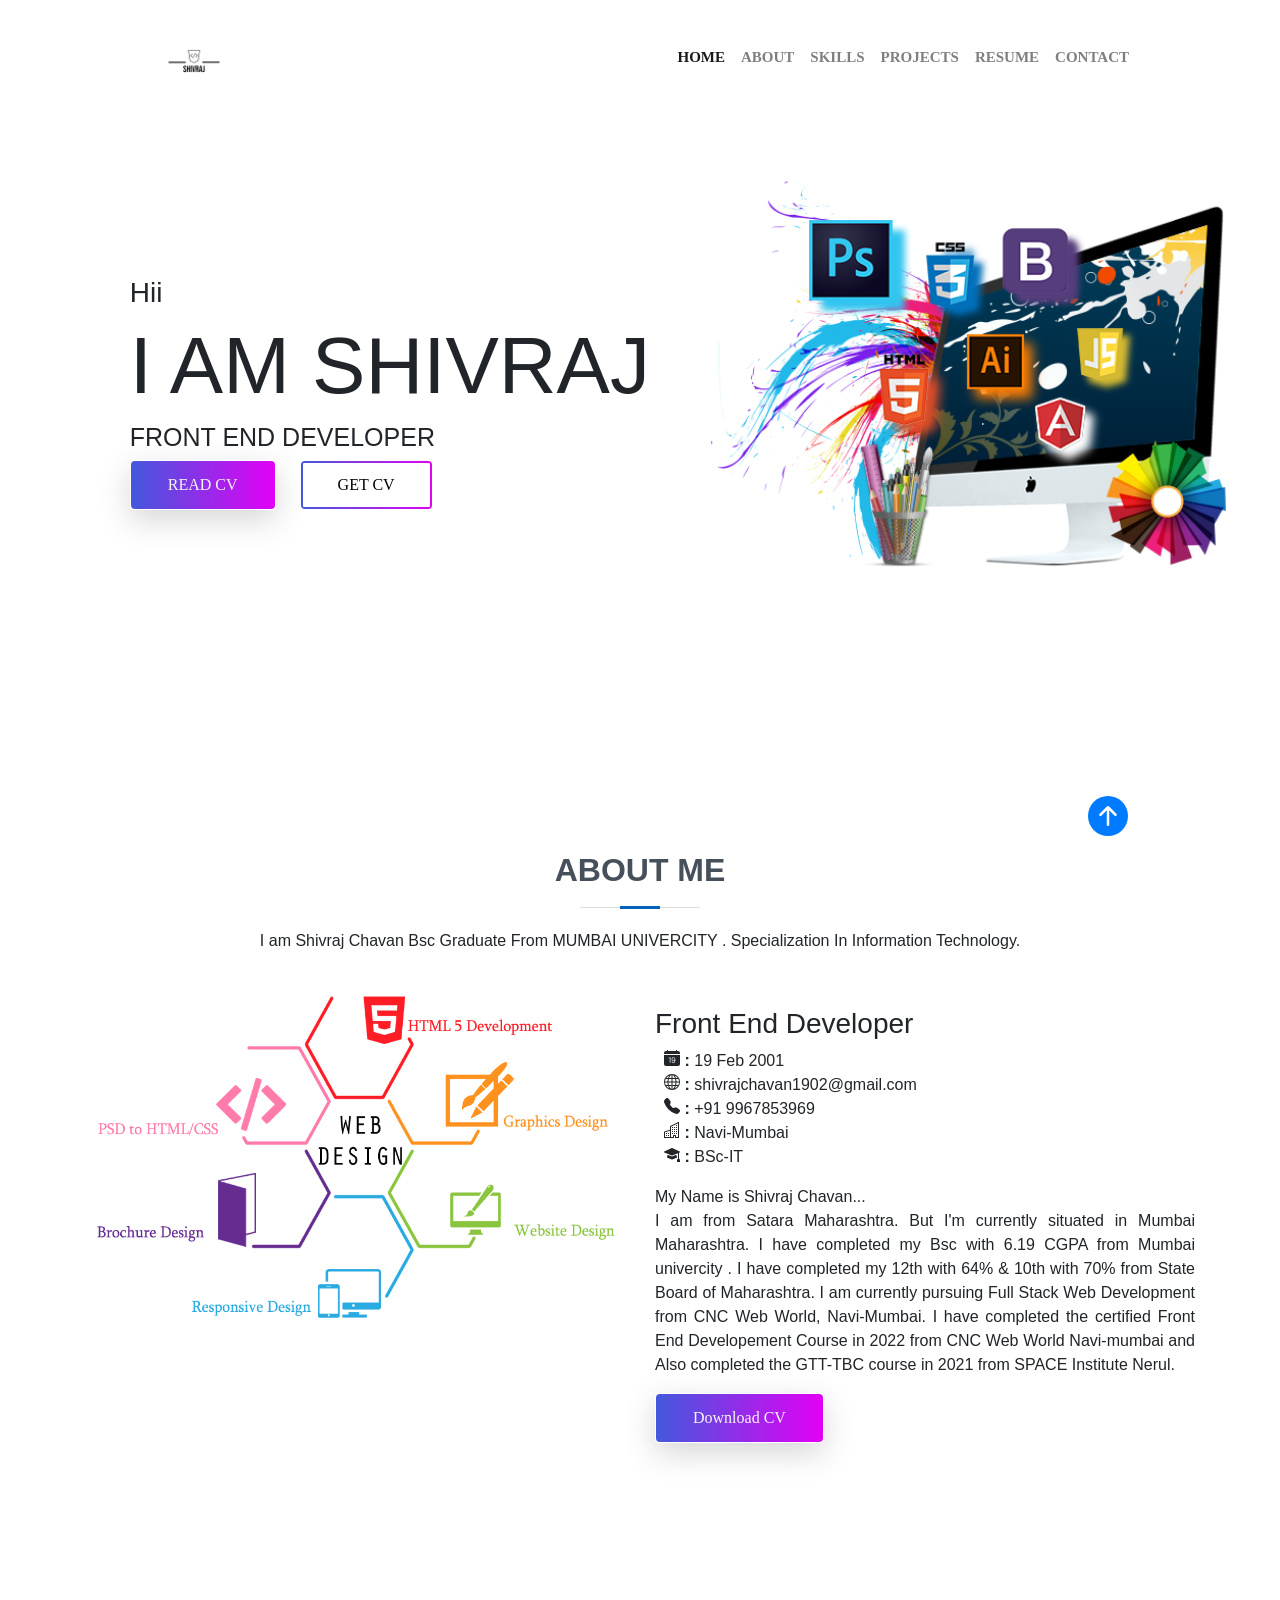
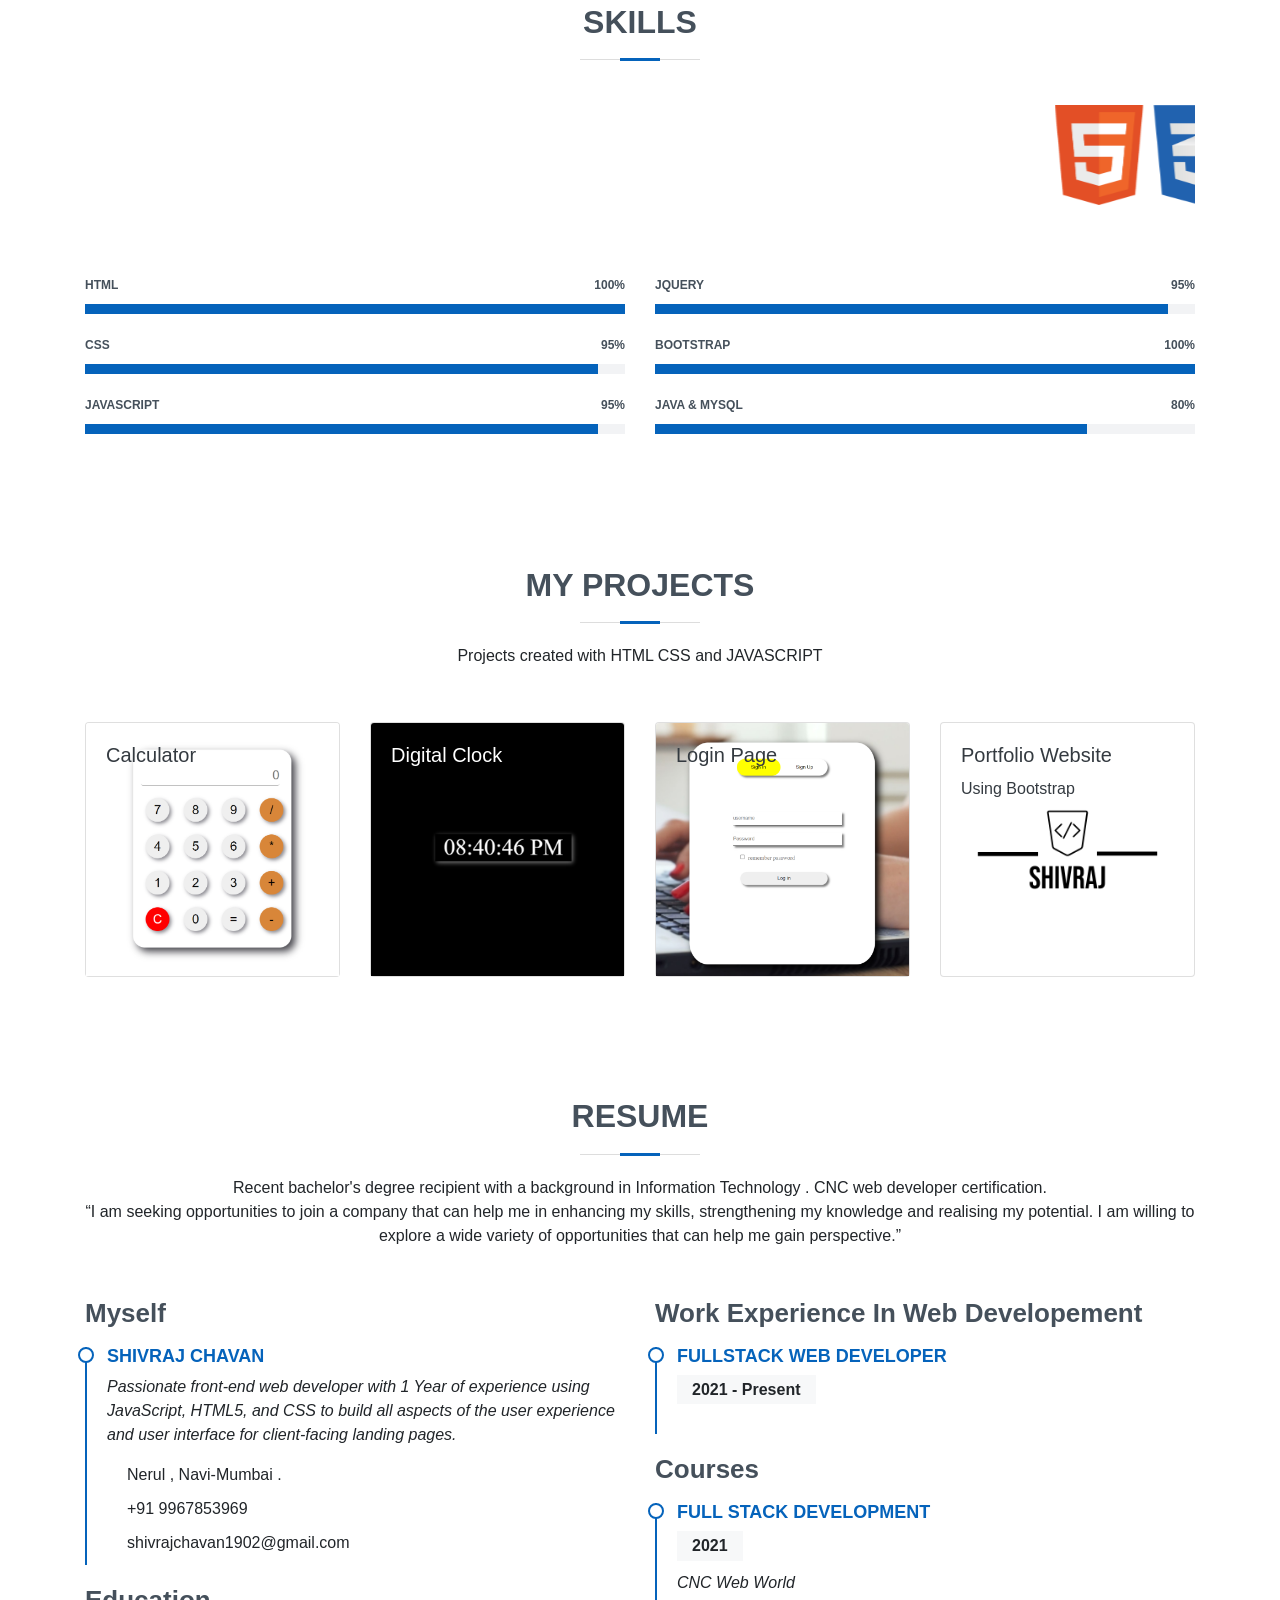
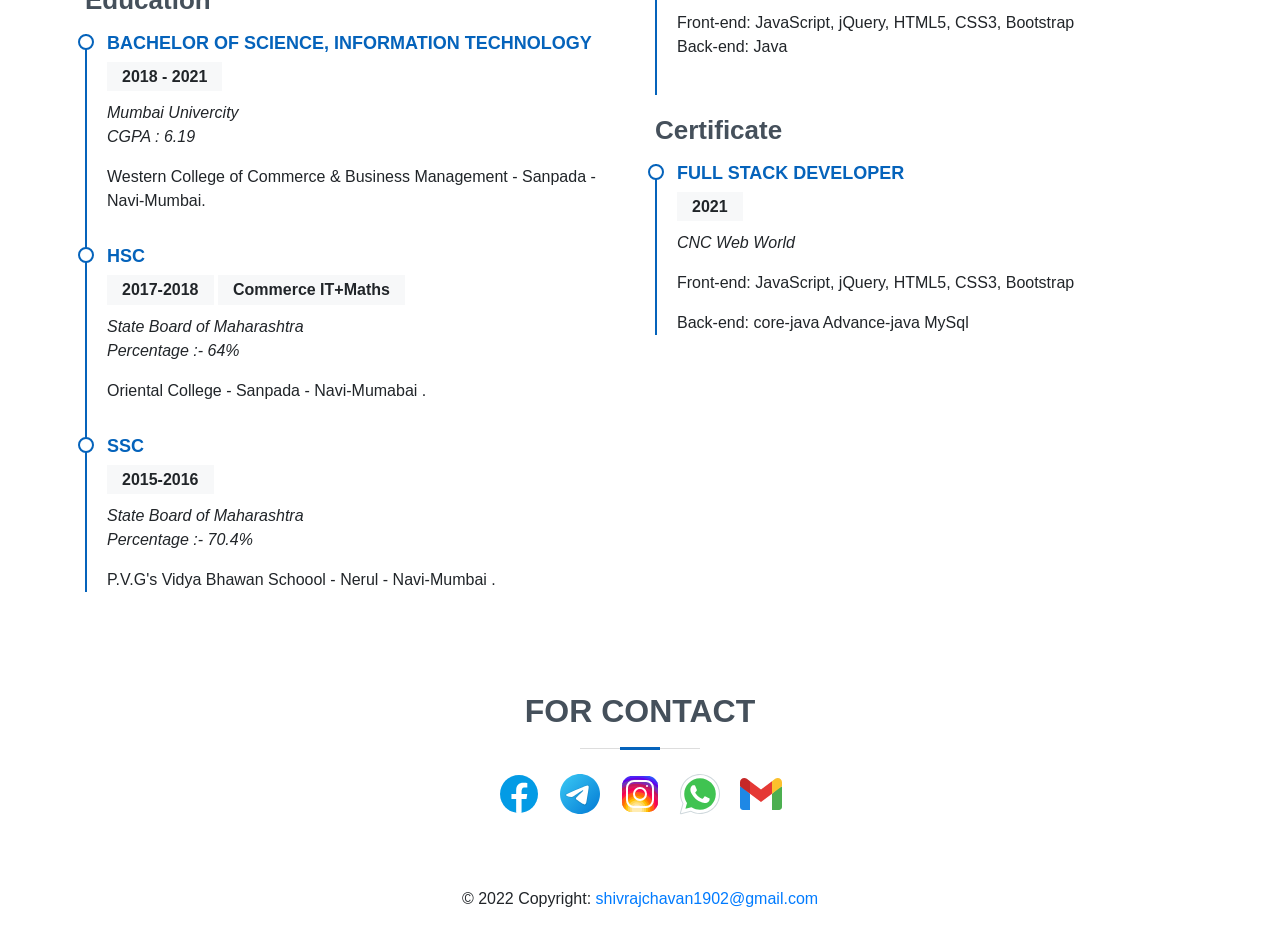
<file: index.html>
<!DOCTYPE html>
<html lang="en">

<head>
    <meta charset="UTF-8">
    <meta http-equiv="X-UA-Compatible" content="IE=edge">
    <meta name="viewport" content="width=device-width, initial-scale=1.0">
    <title>Shivraj_chavan</title>



    <link rel="stylesheet" href="bootstrap.min.css">
    <link rel="stylesheet" href="style.css">
    <link rel="stylesheet" href="icons.css">


    <script src="jquery.js"></script>
    <script src="popper.js"></script>
    <script src="bootstrap.js"></script>
</head>
<!-- body start -->

<body data-spy="scroll" data-target=".navbar" data-offset="50">


    <header class="header_area">
        <div class="container text-uppercase ">
            <nav class="navbar navbar-expand-lg navbar-light fixed-top">
                <div class="container-fluid">
                    <a class="navbar-brand col"><img src="./img/Shivraj-logos__transparent.png" alt=""> </a>
                    <button class="navbar-toggler col-auto" type="button" data-toggle="collapse" data-target="#menu" aria-label="Toggle navigation">
            <span class="navbar-toggler-icon"></span>
          </button>
                    <div class="collapse navbar-collapse" id="menu">
                        <ul class="navbar-nav mb-2 ml-lg-auto">
                            <li class="nav-item">
                                <a class="nav-link active" aria-current="page" href="#home">Home</a>
                            </li>
                            <li class="nav-item">
                                <a class="nav-link" href="#about">about</a>
                            </li>
                            <li class="nav-item">
                                <a class="nav-link" href="#skills">skills</a>
                            </li>
                            <li class="nav-item">
                                <a class="nav-link" href="#myprojects">projects</a>
                            </li>
                            <li class="nav-item">
                                <a class="nav-link" href="#resume">Resume</a>
                            </li>
                            <li class="nav-item">
                                <a class="nav-link" href="#contact">Contact</a>
                            </li>
                        </ul>

                    </div>
                </div>
            </nav>

        </div>
    </header>

    <!-- home page -->

    <main class="site-main" id="home">

        <section class="site-banner">
            <div class="container">
                <div class="row">
                    <div class="col-lg-6 site-title">
                        <h3 class="title-text">Hii</h3>
                        <h1 class="title-text text-uppercase"> I am Shivraj</h1>
                        <h4 class="title-text text-uppercase"> Front end developer</h4>
                        <div class="site-buttons">
                            <div class="d-flex flex-row flex-wrap">
                                <a href="#resume">
                                    <button type="button" class="btn button primary-button mr-4 text-uppercase">Read cv </button>
                                </a>
                                <a href="./img/Shivraj_Resume.pdf">
                                    <button type="button" class="btn button secondary-button text-uppercase">get cv </button>
                                </a>
                            </div>
                        </div>
                    </div>
                    <div class="col-lg-6 banner-image">
                        <img src="./img/containerr-banner.png" alt="banner-img" class="img-fluid">
                    </div>
                </div>
            </div>
        </section>

        <!-- About info -->
        <section id="about" class="about">
            <div class="container">
                <div class="section-title">
                    <h2>About Me </h2>
                    <p>I am Shivraj Chavan Bsc Graduate From MUMBAI UNIVERCITY . Specialization In Information Technology.
                    </p>
                </div>
                <div class="row">
                    <div class="col-lg-6">
                        <img src="./img/body-banner.png" class="img-fluid" alt="">
                    </div>
                    <div class="col-lg-6 pt-4 content">
                        <h3>Front End Developer </h3>
                        <div class="row pl-4">
                            <ul>
                                <li>
                                    <svg width="16" height="16" fill="currentColor" class="bi bi-calendar-date-fill" viewBox="0 0 16 16">
                                    <path d="M4 .5a.5.5 0 0 0-1 0V1H2a2 2 0 0 0-2 2v1h16V3a2 2 0 0 0-2-2h-1V.5a.5.5 0 0 0-1 0V1H4V.5zm5.402 9.746c.625 0 1.184-.484 1.184-1.18 0-.832-.527-1.23-1.16-1.23-.586 0-1.168.387-1.168 1.21 0 .817.543 1.2 1.144 1.2z" />
                                    <path d="M16 14V5H0v9a2 2 0 0 0 2 2h12a2 2 0 0 0 2-2zm-6.664-1.21c-1.11 0-1.656-.767-1.703-1.407h.683c.043.37.387.82 1.051.82.844 0 1.301-.848 1.305-2.164h-.027c-.153.414-.637.79-1.383.79-.852 0-1.676-.61-1.676-1.77 0-1.137.871-1.809 1.797-1.809 1.172 0 1.953.734 1.953 2.668 0 1.805-.742 2.871-2 2.871zm-2.89-5.435v5.332H5.77V8.079h-.012c-.29.156-.883.52-1.258.777V8.16a12.6 12.6 0 0 1 1.313-.805h.632z" />
                                    </svg>
                                    <strong>:</strong>
                                    <span> 19 Feb 2001</span>
                                </li>
                                <li>
                                    <svg width="16" height="16" fill="currentColor" class="bi bi-globe" viewBox="0 0 16 16">
                                    <path d="M0 8a8 8 0 1 1 16 0A8 8 0 0 1 0 8zm7.5-6.923c-.67.204-1.335.82-1.887 1.855A7.97 7.97 0 0 0 5.145 4H7.5V1.077zM4.09 4a9.267 9.267 0 0 1 .64-1.539 6.7 6.7 0 0 1 .597-.933A7.025 7.025 0 0 0 2.255 4H4.09zm-.582 3.5c.03-.877.138-1.718.312-2.5H1.674a6.958 6.958 0 0 0-.656 2.5h2.49zM4.847 5a12.5 12.5 0 0 0-.338 2.5H7.5V5H4.847zM8.5 5v2.5h2.99a12.495 12.495 0 0 0-.337-2.5H8.5zM4.51 8.5a12.5 12.5 0 0 0 .337 2.5H7.5V8.5H4.51zm3.99 0V11h2.653c.187-.765.306-1.608.338-2.5H8.5zM5.145 12c.138.386.295.744.468 1.068.552 1.035 1.218 1.65 1.887 1.855V12H5.145zm.182 2.472a6.696 6.696 0 0 1-.597-.933A9.268 9.268 0 0 1 4.09 12H2.255a7.024 7.024 0 0 0 3.072 2.472zM3.82 11a13.652 13.652 0 0 1-.312-2.5h-2.49c.062.89.291 1.733.656 2.5H3.82zm6.853 3.472A7.024 7.024 0 0 0 13.745 12H11.91a9.27 9.27 0 0 1-.64 1.539 6.688 6.688 0 0 1-.597.933zM8.5 12v2.923c.67-.204 1.335-.82 1.887-1.855.173-.324.33-.682.468-1.068H8.5zm3.68-1h2.146c.365-.767.594-1.61.656-2.5h-2.49a13.65 13.65 0 0 1-.312 2.5zm2.802-3.5a6.959 6.959 0 0 0-.656-2.5H12.18c.174.782.282 1.623.312 2.5h2.49zM11.27 2.461c.247.464.462.98.64 1.539h1.835a7.024 7.024 0 0 0-3.072-2.472c.218.284.418.598.597.933zM10.855 4a7.966 7.966 0 0 0-.468-1.068C9.835 1.897 9.17 1.282 8.5 1.077V4h2.355z" />
                                    </svg>
                                    <strong>:</strong>
                                    <span>shivrajchavan1902@gmail.com</span>
                                </li>
                                <li>
                                    <svg width="16" height="16" fill="currentColor" class="bi bi-telephone-fill" viewBox="0 0 16 16">
                                        <path fill-rule="evenodd" d="M1.885.511a1.745 1.745 0 0 1 2.61.163L6.29 2.98c.329.423.445.974.315 1.494l-.547 2.19a.678.678 0 0 0 .178.643l2.457 2.457a.678.678 0 0 0 .644.178l2.189-.547a1.745 1.745 0 0 1 1.494.315l2.306 1.794c.829.645.905 1.87.163 2.611l-1.034 1.034c-.74.74-1.846 1.065-2.877.702a18.634 18.634 0 0 1-7.01-4.42 18.634 18.634 0 0 1-4.42-7.009c-.362-1.03-.037-2.137.703-2.877L1.885.511z" />
                                     </svg>
                                    <strong>:</strong>
                                    <span>+91 9967853969</span>
                                </li>
                                <li>
                                    <svg width="16" height="16" fill="currentColor" class="bi bi-building" viewBox="0 0 16 16">
                                    <path fill-rule="evenodd" d="M14.763.075A.5.5 0 0 1 15 .5v15a.5.5 0 0 1-.5.5h-3a.5.5 0 0 1-.5-.5V14h-1v1.5a.5.5 0 0 1-.5.5h-9a.5.5 0 0 1-.5-.5V10a.5.5 0 0 1 .342-.474L6 7.64V4.5a.5.5 0 0 1 .276-.447l8-4a.5.5 0 0 1 .487.022zM6 8.694 1 10.36V15h5V8.694zM7 15h2v-1.5a.5.5 0 0 1 .5-.5h2a.5.5 0 0 1 .5.5V15h2V1.309l-7 3.5V15z" />
                                    <path d="M2 11h1v1H2v-1zm2 0h1v1H4v-1zm-2 2h1v1H2v-1zm2 0h1v1H4v-1zm4-4h1v1H8V9zm2 0h1v1h-1V9zm-2 2h1v1H8v-1zm2 0h1v1h-1v-1zm2-2h1v1h-1V9zm0 2h1v1h-1v-1zM8 7h1v1H8V7zm2 0h1v1h-1V7zm2 0h1v1h-1V7zM8 5h1v1H8V5zm2 0h1v1h-1V5zm2 0h1v1h-1V5zm0-2h1v1h-1V3z" />
                                    </svg>
                                    <strong>:</strong>
                                    <span>Navi-Mumbai </span>
                                </li>
                                <li>
                                    <svg width="16" height="16" fill="currentColor" class="bi bi-mortarboard-fill" viewBox="0 0 16 16">
                                    <path d="M8.211 2.047a.5.5 0 0 0-.422 0l-7.5 3.5a.5.5 0 0 0 .025.917l7.5 3a.5.5 0 0 0 .372 0L14 7.14V13a1 1 0 0 0-1 1v2h3v-2a1 1 0 0 0-1-1V6.739l.686-.275a.5.5 0 0 0 .025-.917l-7.5-3.5Z" />
                                    <path d="M4.176 9.032a.5.5 0 0 0-.656.327l-.5 1.7a.5.5 0 0 0 .294.605l4.5 1.8a.5.5 0 0 0 .372 0l4.5-1.8a.5.5 0 0 0 .294-.605l-.5-1.7a.5.5 0 0 0-.656-.327L8 10.466 4.176 9.032Z" />
                                    </svg>
                                    <strong>:</strong>
                                    <span>BSc-IT </span>
                                </li>
                            </ul>
                        </div>
                        <p>
                            My Name is Shivraj Chavan...<br> I am from Satara Maharashtra. But I'm currently situated in Mumbai Maharashtra. I have completed my Bsc with 6.19 CGPA from Mumbai univercity . I have completed my 12th with 64% & 10th with
                            70% from State Board of Maharashtra. I am currently pursuing Full Stack Web Development from CNC Web World, Navi-Mumbai. I have completed the certified Front End Developement Course in 2022 from CNC Web World Navi-mumbai and
                            Also completed the GTT-TBC course in 2021 from SPACE Institute Nerul.
                        </p>
                        <a href="./img/Shivraj_Resume.pdf">
                            <button type="button" class="btn button primary-button text-uppercaser"> Download CV</button>
                        </a>
                    </div>
                </div>
            </div>
        </section>

        <!-- skill area -->
        <section id="skills" class="skills section-bg">
            <div class="container">
                <div class="section-title">
                    <h2>Skills</h2>
                    <marquee class="pt-4" behavior="scroll" vspace="50%">
                        <img src="./img/html.png" alt="">
                        <img src="./img/css.png" alt="">
                        <img src="./img/js.png" alt="">
                        <img src="./img/bootstrap.png" alt="">
                        <img src="./img/jq.png" alt="">
                    </marquee>
                </div>
                <div class="row skills-content pt-4">
                    <div class="col-lg-6">
                        <div class="progress">
                            <span class="skill">HTML <i class="val">100%</i></span>
                            <div class="progress-bar-wrap">
                                <div class="progress-bar" role="progressbar" style="width:100%"></div>
                            </div>
                        </div>
                        <div class="progress">
                            <span class="skill">CSS <i class="val">95%</i></span>
                            <div class="progress-bar-wrap">
                                <div class="progress-bar" role="progressbar" style="width:95%"></div>
                            </div>
                        </div>
                        <div class="progress">
                            <span class="skill">JavaScript <i class="val">95%</i></span>
                            <div class="progress-bar-wrap">
                                <div class="progress-bar" role="progressbar" style="width:95%"></div>
                            </div>
                        </div>
                    </div>
                    <div class="col-lg-6">
                        <div class="progress">
                            <span class="skill">jquery <i class="val">95%</i></span>
                            <div class="progress-bar-wrap">
                                <div class="progress-bar" role="progressbar" style="width:95%"></div>
                            </div>
                        </div>
                        <div class="progress">
                            <span class="skill">Bootstrap <i class="val">100%</i></span>
                            <div class="progress-bar-wrap">
                                <div class="progress-bar" role="progressbar" style="width:100%"></div>
                            </div>
                        </div>
                        <div class="progress">
                            <span class="skill">Java & Mysql <i class="val">80%</i></span>
                            <div class="progress-bar-wrap">
                                <div class="progress-bar" role="progressbar" style="width:80%"></div>
                            </div>
                        </div>
                    </div>
                </div>
            </div>
        </section>
        <!--end skill area -->
        <!--start Projects -->
        <section id="myprojects" class="myprojects">
            <div class="container">
                <div class="section-title">
                    <h2>My Projects</h2>
                    <p>Projects created with HTML CSS and JAVASCRIPT</p>
                </div>
                <div class="row ">
                    <div class="col col-md-3 col-sm-6 col-6 pt-4">
                        <a href="./my_projects/calculator.html">
                            <div class="card text-dark h-100">
                                <img src="./img/Screenshot_cal.png" class="card-img-top" alt="...">
                                <div class="card-img-overlay">
                                    <h5 class="card-title">Calculator</h5>
                                </div>
                            </div>
                        </a>
                    </div>
                    <div class="col col-md-3 col-sm-6 col-6 pt-4">
                        <a href="./my_projects/clock.html">
                            <div class="card h-100 text-white">
                                <img src="./img/Screenshot_clock.png" class="card-img-top" alt="...">
                                <div class="card-img-overlay">
                                    <h5 class="card-title">Digital Clock</h5>
                                </div>
                            </div>
                        </a>
                    </div>
                    <div class="col col-md-3 col-sm-6 col-6 pt-4">
                        <a href="./my_projects/login.html">
                            <div class="card text-dark h-100">
                                <img src="./img/Screenshot_login.png" class="card-img-top" alt="...">
                                <div class="card-img-overlay">
                                    <h5 class="card-title">Login Page</h5>
                                </div>
                            </div>
                        </a>
                    </div>
                    <div class="col col-md-3 col-sm-6 pt-4">
                        <a href="./index.html">
                            <div class="card h-100 text-dark">
                                <img src="./img/Shivraj-logos__black.png" class="card-img-top" alt="...">
                                <div class="card-img-overlay">
                                    <h5 class="card-title">Portfolio Website</h5>
                                    <h6>Using Bootstrap</h6>
                                </div>
                            </div>
                        </a>
                    </div>
                </div>
            </div>
        </section>
        <!--end Projects -->

        <!-- REsume Area -->
        <section id="resume" class="resume">
            <div class="container">
                <div class="section-title">
                    <h2>Resume</h2>
                    <p>Recent bachelor's degree recipient with a background in Information Technology . CNC web developer certification.
                        <br> “I am seeking opportunities to join a company that can help me in enhancing my skills, strengthening my knowledge and realising my potential. I am willing to explore a wide variety of opportunities that can help me gain perspective.”</p>
                </div>
                <div class="row">
                    <div class="col-lg-6">
                        <h3 class="resume-title">Myself</h3>
                        <div class="resume-item pb-0">
                            <h4>Shivraj Chavan</h4>
                            <p><em>Passionate front-end web developer with 1 Year of experience using JavaScript, HTML5, and CSS to
                                build all aspects of the user experience and user interface for client-facing landing pages. </em>
                            </p>
                            <ul>
                                <li>Nerul , Navi-Mumbai . </li>
                                <li>+91 9967853969</li>
                                <li>shivrajchavan1902@gmail.com</li>
                            </ul>
                        </div>
                        <h3 class="resume-title">Education</h3>
                        <div class="resume-item">
                            <h4>Bachelor of Science, Information Technology </h4>
                            <h5>2018 - 2021</h5>
                            <p><em> Mumbai Univercity <br>CGPA : 6.19 </em></p>
                            <p> Western College of Commerce & Business Management - Sanpada - Navi-Mumbai. </p>
                        </div>
                        <div class="resume-item">
                            <h4>hsc</h4>
                            <h5>2017-2018</h5>
                            <h5>Commerce IT+Maths </h5>
                            <p><em> State Board of Maharashtra<br>Percentage :- 64% </em></p>
                            <p> Oriental College - Sanpada - Navi-Mumabai . </p>
                        </div>
                        <div class="resume-item">
                            <h4>ssc</h4>
                            <h5>2015-2016</h5><br>
                            <p><em> State Board of Maharashtra<br>Percentage :- 70.4% </em></p>
                            <p> P.V.G's Vidya Bhawan Schoool - Nerul - Navi-Mumbai . </p>
                        </div>
                    </div>
                    <div class="col-lg-6">
                        <h3 class="resume-title"> Work Experience In Web Developement</h3>
                        <div class="resume-item">
                            <h4>FullStack Web Developer</h4>
                            <h5>2021 - Present</h5>

                        </div>
                        <h3 class="resume-title">Courses</h3>
                        <div class="resume-item">
                            <h4>Full stack Development</h4>
                            <h5>2021</h5>
                            <p><em>CNC Web World </em></p>
                            <p>Front-end: JavaScript, jQuery, HTML5, CSS3, Bootstrap <br> Back-end: Java</p>
                        </div>
                        <h3 class="resume-title">Certificate</h3>
                        <div class="resume-item">
                            <h4>Full Stack Developer</h4>
                            <h5>2021</h5>
                            <p><em>CNC Web World </em></p>
                            <p>Front-end: JavaScript, jQuery, HTML5, CSS3, Bootstrap</p>
                            <p>Back-end: core-java Advance-java MySql</p>
                        </div>
                        
                    </div>
                </div>
            </div>
        </section>
        <!-- End REsume Area -->
    </main>
    <footer class="page-footer font-small special-color-dark pt-4" id="contact">
        <div class="container section-title">
            <h2>for contact</h2>
            <ul class="list-unstyled list-inline text-center">
                <li class="list-inline-item">
                    <a href="https://www.facebook.com/shivraj.p.chavan.5">
                        <div class="icons8-facebook"></div>
                    </a>
                </li>
                <li class="list-inline-item">
                    <a href="https://t.me/Shivraj_Chavan">
                        <div class="icons8-telegram-app"></div>
                    </a>
                </li>
                <li class="list-inline-item">
                    <a href="https://instagram.com/shivraj__chavan">
                        <div class="icons8-instagram"></div>
                    </a>
                </li>
                <li class="list-inline-item">
                    <a href="https://wa.me/+919967853969">
                        <div class="icons8-whatsapp"></div>
                    </a>
                </li>
                <li class="list-inline-item">
                    <a href="mailto:shivrajchavan1902@gmail.com">
                        <div class="icons8-gmail"></div>
                    </a>
                </li>
            </ul>
        </div>
        <div class="footer-copyright text-center py-3">© 2022 Copyright:
            <a href="mailto:shivrajchavan1902@gmail.com"> shivrajchavan1902@gmail.com</a>
        </div>
    </footer>
    <div class="preloader fixed-bottom d-flex">
        <a href="#" class="back-to-top d-flex justify-content-end active">
            <svg width="40" height="40" fill="currentColor" class="bi bi-arrow-up-circle-fill" viewBox="0 0 16 16">
            <path d="M16 8A8 8 0 1 0 0 8a8 8 0 0 0 16 0zm-7.5 3.5a.5.5 0 0 1-1 0V5.707L5.354 7.854a.5.5 0 1 1-.708-.708l3-3a.5.5 0 0 1 .708 0l3 3a.5.5 0 0 1-.708.708L8.5 5.707V11.5z" />
            </svg>
        </a>
    </div>
    <script>
        $(".navbar-toggler").click(function() {
            $("#menu").css({
                "background": "white",
                "text-align": "center",
                "box-shadow": "10px 10px 100px grey"
            });
        });
    </script>
</body>

</html>
</file>
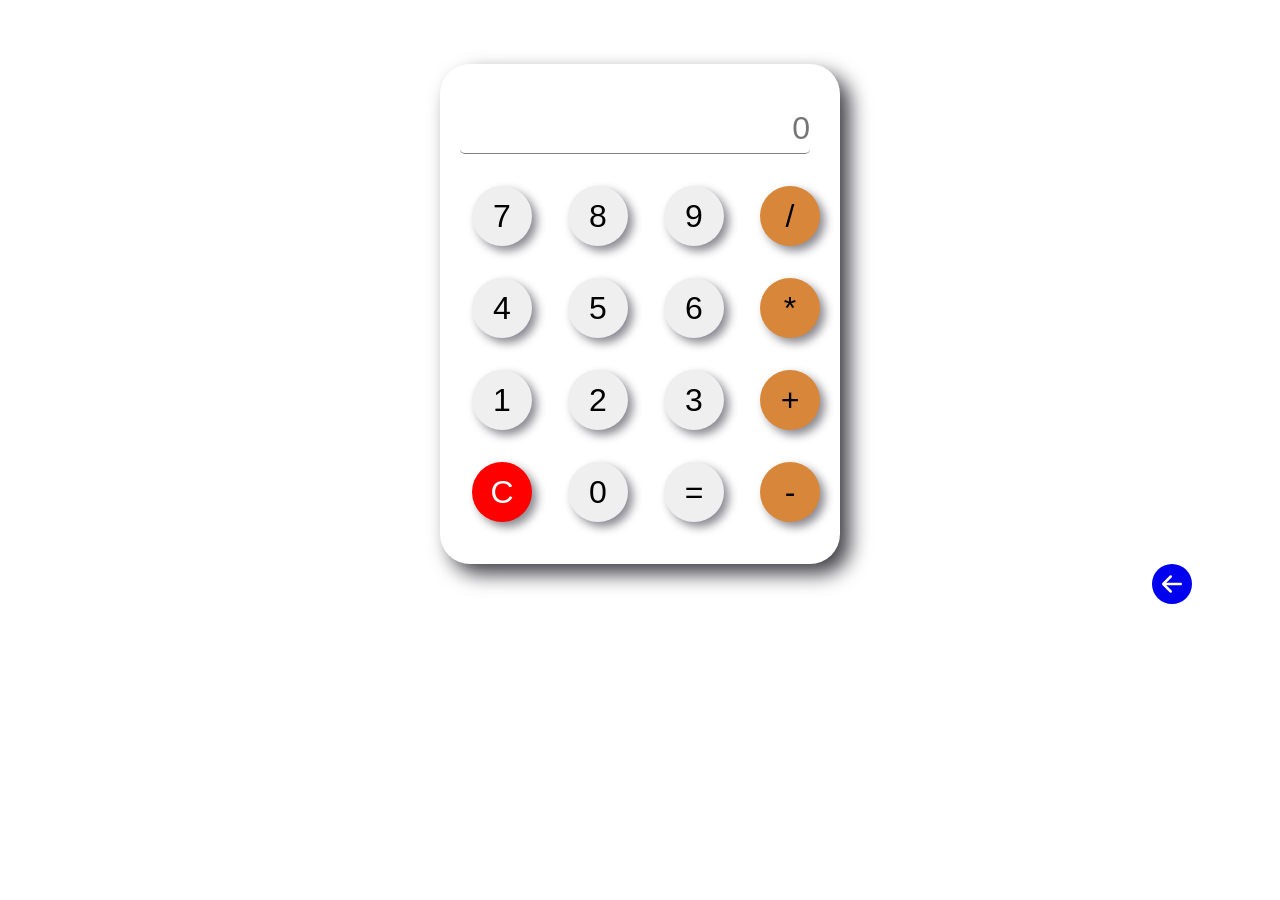
<file: my_projects/calculator.html>
<html>

<head>
    <style>
        * {
            margin: 0;
            padding: 0;
        }

        .calculator-box {
            height: 500px;
            width: 400px;
            margin: auto;
            background: white;
            box-shadow: rgb(65, 64, 71) 10px 10px 20px;
            border-radius: 30px;
            margin-top: 5%;
        }

        #display {
            height: 50px;
            width: 350px;
            border-radius: 5px;
            margin-left: 20px;
            margin-top: 40px;
            text-align-last: right;
            font-size: 200%;
            border: 0px;
            border-bottom: 1px solid grey;
        }

        .button {
            height: 60px;
            width: 60px;
            border-radius: 50%;
            box-shadow: rgb(139, 138, 145) 5px 5px 10px;
            border: 0px;
            margin-left: 8%;
            margin-top: 8%;
            font-size: 200%;

        }

        .valbutton {
            background: rgb(216, 134, 57);
        }

        .cancelbutton {
            color: white;
            background: red;
        }

        .button:hover {
            background: black;
            color: white;
        }

        .preloader {
            height: 40px;
            width: 40px;
            margin-left: 90%;
            margin-bottom: 5%;
        }
    </style>
</head>

<body>
    <div class="calculator-box">
        <form name="calculator">
            <input type="text" id="display" name="display" placeholder="0" readonly><br>
            <input type="button" class="button" value="7" onclick="calculator.display.value +='7'">
            <input type="button" class="button" value="8" onclick="calculator.display.value +='8'">
            <input type="button" class="button" value="9" onclick="calculator.display.value +='9'">
            <input type="button" class="button valbutton" value="/" onclick="calculator.display.value +='/'">
            <br>
            <input type="button" class="button" value="4" onclick="calculator.display.value +='4'">
            <input type="button" class="button" value="5" onclick="calculator.display.value +='5'">
            <input type="button" class="button" value="6" onclick="calculator.display.value +='6'">
            <input type="button" class="button valbutton" value="*" onclick="calculator.display.value +='*'">
            <br>
            <input type="button" class="button" value="1" onclick="calculator.display.value +='1'">
            <input type="button" class="button" value="2" onclick="calculator.display.value +='2'">
            <input type="button" class="button" value="3" onclick="calculator.display.value +='3'">
            <input type="button" class="button valbutton" value="+" onclick="calculator.display.value +='+'">
            <br>
            <input type="reset" class="button cancelbutton" value="C" onclick="calculator.display.value +=''">
            <input type="button" class="button" value="0" onclick="calculator.display.value +='0'">
            <input type="button" class="button" value="="
                onclick="calculator.display.value =eval(calculator.display.value)">
            <input type="button" class="button valbutton" value="-" onclick="calculator.display.value +='-'">
        </form>
    </div>
    <div class="preloader fixed-bottom d-flex">
        <a href="../index.html#myprojects" class="d-flex justify-content-end active">
            <svg width="40" height="40" fill="currentColor"
                class="bi bi-arrow-left-circle-fill" viewBox="0 0 16 16">
                <path
                    d="M8 0a8 8 0 1 0 0 16A8 8 0 0 0 8 0zm3.5 7.5a.5.5 0 0 1 0 1H5.707l2.147 2.146a.5.5 0 0 1-.708.708l-3-3a.5.5 0 0 1 0-.708l3-3a.5.5 0 1 1 .708.708L5.707 7.5H11.5z" />
            </svg> </a>
    </div>
</body>

</html>
</file>
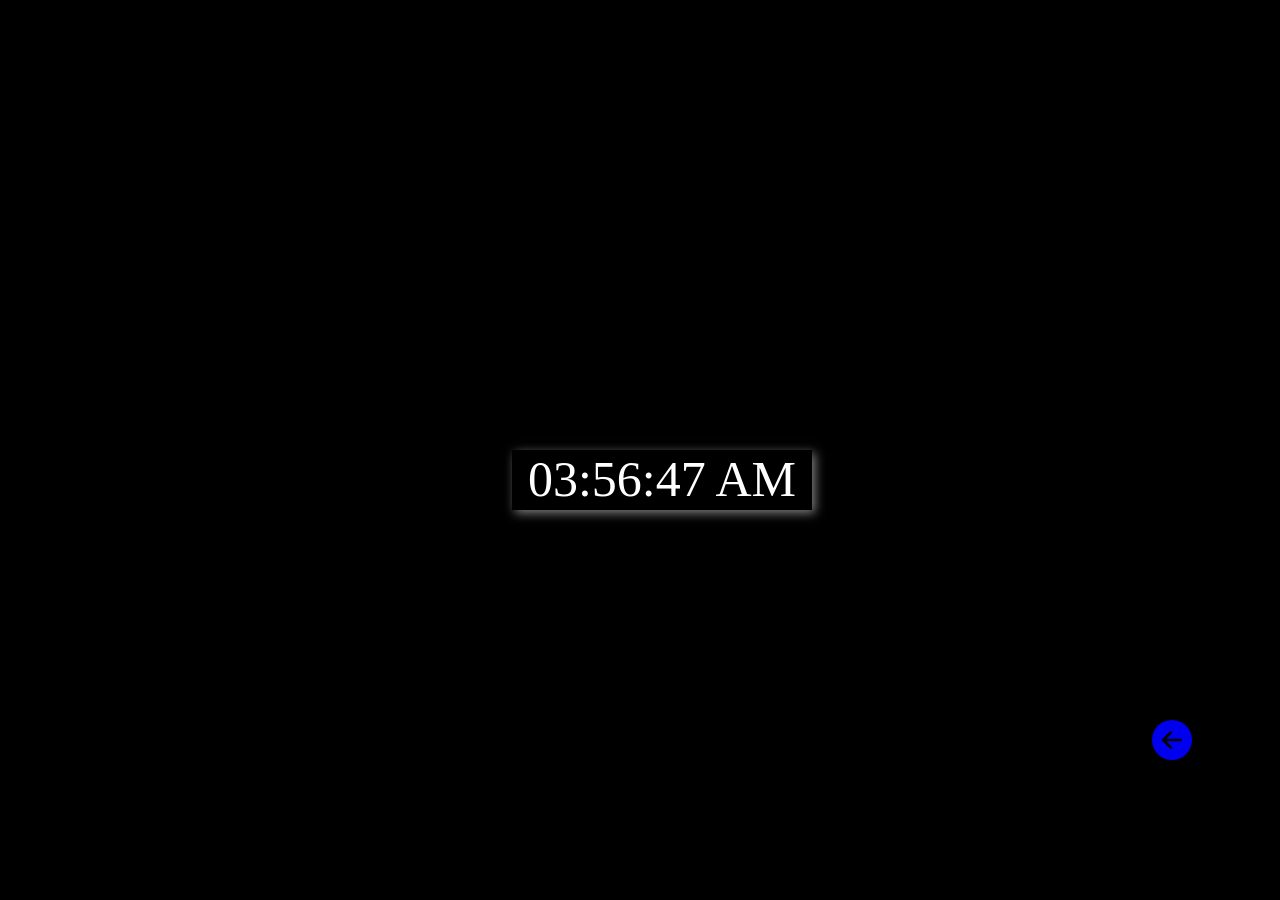
<file: my_projects/clock.html>
<html>

<head>
    <style>
        * {
            padding: 0;
            margin: 0;
        }

        body {
            background: black;
            height:auto;
            width:auto;
        }

        #digitalclock {
            position: absolute;
            background: black;
            height: 60px;
            width: 300px;
            text-align: center;
            top: 50%;
            left: 40%;
            color: white;
            box-shadow: 3px 3px 10px grey;
            font-size: 50px;
        }

        .preloader {
            position:relative;
            height: 40px;
            width: 40px;
            margin-left:90%;
            top:80%;
        }
    </style>
</head>

<body>
    <div id="digitalclock"></div>
    <script type="text/javascript">
        function showTime() {
            var date = new Date();
            var h = date.getHours();
            var m = date.getMinutes();
            var s = date.getSeconds();
            var session = "AM";

            if (h == 0) {
                h = 12;
            }
            if (h >= 12) {
                h = h - 12;
                session = "PM";
            }
            if (h < 10) {
                h = "0" + h;
            }
            if (m < 10) {
                m = "0" + m;
            }
            if (s < 10) {
                s = "0" + s;
            }
            document.getElementById("digitalclock").innerHTML = h + ":" + m + ":" + s + " " + session;
            setTimeout(showTime, 1000);
        }
        showTime();
    </script>
    <div class="preloader d-flex">
        <a href="../index.html#myprojects" class="d-flex fixed-bottom justify-content-end active">
            <svg width="40" height="40" fill="currentColor"
                class="bi bi-arrow-left-circle-fill" viewBox="0 0 16 16">
                <path
                    d="M8 0a8 8 0 1 0 0 16A8 8 0 0 0 8 0zm3.5 7.5a.5.5 0 0 1 0 1H5.707l2.147 2.146a.5.5 0 0 1-.708.708l-3-3a.5.5 0 0 1 0-.708l3-3a.5.5 0 1 1 .708.708L5.707 7.5H11.5z" />
            </svg> </a>
    </div>
</body>

</html>
</file>
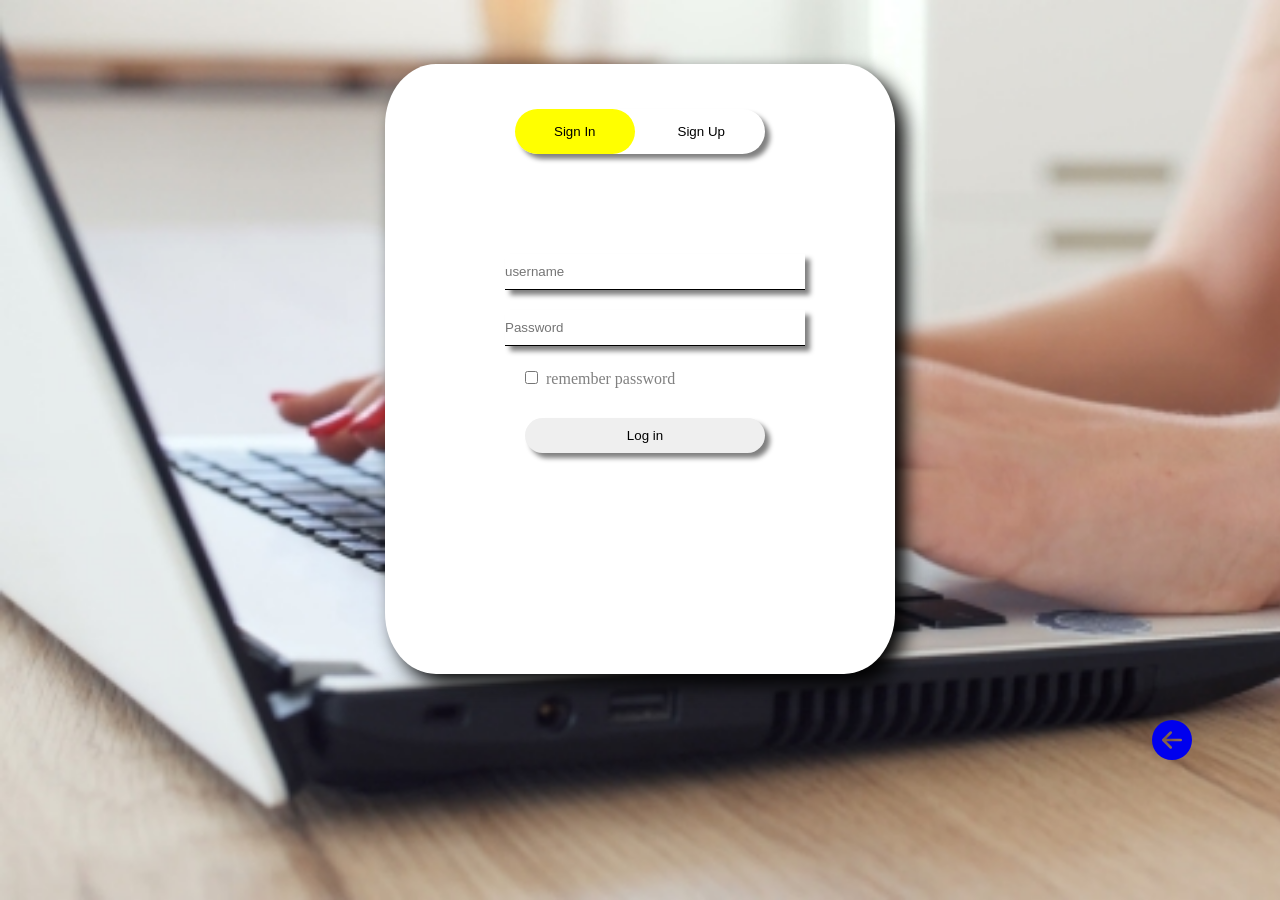
<file: my_projects/login.html>
<html>

<head>
</head>
<style>
	* {
		padding: 0px;
		margin: 0px;
	}

	.main {
		height: 100%;
		width: 100%;
		background: url(signup.jpg);
		background-size: cover;
		position: absolute;

	}

	.form_box {
		height: 600px;
		width: 500px;
		background: white;
		position: relative;
		border-radius: 10%;
		margin: 5% auto;
		padding: 5px;
		overflow: hidden;
		box-shadow: 10px 10px 20px black;
	}

	.login {
		width: 250px;
		margin: 40px auto;
		position: relative;
		border-radius: 30px;
		box-shadow: 5px 5px 5px grey;
	}

	.button {
		position: relative;
		border-radius: 20px;
		padding: 15px 39px;
		border: 0;
		background: transparent;

	}

	#btn {
		position: absolute;
		top: 0px;
		left: 0px;
		width: 120px;
		height: 100%;
		background: yellow;
		border-radius: 30px;

	}

	.inputgroup {
		top: 180px;
		position: absolute;
		width: 300px;
		transition: .5s;
	}

	.inputfield {
		width: 100%;
		padding: 10px 0;
		margin: 10px 70px;
		border-left: 0;
		border-top: 0;
		border-right: 0;
		border-bottom: 1px solid;
		box-shadow: 5px 5px 5px grey;

	}

	.submitbtn {
		width: 80%;
		padding: 10px 30px;
		border: 0;
		margin-left: 30%;
		margin-top: 10%;
		border-radius: 30px;
		box-shadow: 5px 5px 5px grey;

	}

	.checkbox {
		margin-left: 30%;
		margin-top: 5%;
	}

	span {
		color: grey
	}

	#signin {
		left: 50px
	}

	#signup {
		left: 450px
	}

	.preloader {
		position: relative;
		height: 40px;
		width: 40px;
		margin-left: 90%;
		top: 80%;
	}
</style>

<body>
	<div class="main">
		<div class="form_box">
			<div class="login">
				<div id="btn"></div>
				<button type="button" class="button" onclick="signin()">Sign In</button>
				<button type="button" class="button" onclick="signup()">Sign Up</button>
			</div>
			<form class="inputgroup" id="signin">
				<input type="text" placeholder="username" class="inputfield" required>
				<input type="text" placeholder="Password" class="inputfield" required>
				<input type="checkbox" class="checkbox"><span>&nbsp remember password</span>
				<button type="submit" class="submitbtn"> Log in </button>
			</form>
			<form class="inputgroup" id="signup">
				<input type="text" placeholder="username" class="inputfield" required>
				<input type="text" placeholder="Email ID" class="inputfield" required>

				<input type="text" placeholder="Password" class="inputfield" required>
				<input type="checkbox" class="checkbox"><span>&nbsp agree to terms and condition</span>
				<button type="submit" class="submitbtn"> Sign UP </button>
			</form>
		</div>
	</div>
	<div class="preloader d-flex">
		<a href="../index.html#myprojects" class="d-flex fixed-bottom justify-content-end active">
			<svg width="40" height="40" fill="currentColor"
				class="bi bi-arrow-left-circle-fill" viewBox="0 0 16 16">
				<path
					d="M8 0a8 8 0 1 0 0 16A8 8 0 0 0 8 0zm3.5 7.5a.5.5 0 0 1 0 1H5.707l2.147 2.146a.5.5 0 0 1-.708.708l-3-3a.5.5 0 0 1 0-.708l3-3a.5.5 0 1 1 .708.708L5.707 7.5H11.5z" />
			</svg> </a>
	</div>
	<script>
		let a = document.getElementById("signin");
		let b = document.getElementById("signup");
		let c = document.getElementById("btn");

		function signup() {
			a.style.left = "-400px";
			b.style.left = "50px";
			c.style.left = "130px";
		}

		function signin() {
			a.style.left = "50px";
			b.style.left = "450px";
			c.style.left = "0px";
		}
	</script>
</body>

</html>
</file>
<file: style.css>
* {
    padding: 0;
    margin: 0;
}

body {
    position: relative;
}

header {
    position: absolute;
    z-index: 10;
    width: 100%;
}

.navbar {
    padding: 20px;
}

.fixed-top {
    padding-left: 10%;
    padding-right: 10%;
}

.navbar-brand img {
    height: 30%;
    width: 30%;
}

.nav-link {
    font: normal 800 15px/2px cursive;
    padding: 25px;
    color: linear-gradient(90deg, #4458dc 0%, #e101f5 100%);
}

.navbar-nav a:hover {
    background: linear-gradient(90deg, #4458dc 0%, #e101f5 100%);
    -webkit-background-clip: text;
    -webkit-text-fill-color: transparent;
    background-clip: text;
    transform: scale(1.2)translateY(-5px);
}

.site-main .site-banner .site-title h3 {
    padding-top: 40%;
    font-weight: 500;
}

.site-main .site-banner .site-title h1 {
    font-size: 80px;
}

.site-main .site-banner .site-title h4 {
    font-size: 25px;
}

.site-main .site-banner .banner-image>img {
    padding: 110px 0;
    width: 1400px;
}

.site-banner {
    padding-left: 7%;
}

.site-main .about {
    padding: 100px 30px;
}

.site-main .about-area .about-title h2>span {
    display: block;
    font: normal bold 50px/60px cursive;
    letter-spacing: 21px;
}

ul {
    list-style: none;
}


/* buttons */

.button {
    padding: 12px 35px;
    font: normal 500 16px/20px cursive;
    position: relative;
    border: 3px solid transparent;
    border-radius: 4px;
}

.button.primary-button {
    background: linear-gradient(90deg, #4458dc 0%, #e101f5 100%);
    background-clip: padding-box;
    color: whitesmoke;
    box-shadow: 0px 10px 30px rgba(57, 56, 61, 0.205);
}

.button.primary-button:hover {
    background: whitesmoke;
    background-clip: padding-box;
    color: black;
}

.button.primary-button::after,
.button.secondary-button::after {
    position: absolute;
    top: -2px;
    left: -2px;
    bottom: -2px;
    right: -2px;
    background: linear-gradient(90deg, #4458dc 0%, #e101f5 100%);
    content: "";
    z-index: -1;
    border-radius: 4px;
}

.button.secondary-button {
    background: white;
    background-clip: padding-box;
}

.button.secondary-button:hover {
    background: linear-gradient(90deg, #4458dc 0%, #e101f5 100%);
    color: whitesmoke;
    box-shadow: 0px 10px 30px rgba(57, 56, 61, 0.205);
}


/* skilll */

marquee img {
    height: 100px;
}

.skills .progress {
    height: 60px;
    display: block;
    background: none;
    border-radius: 0;
}

.skills .progress .skill {
    padding: 10px 0;
    margin: 0;
    text-transform: uppercase;
    display: block;
    font-weight: 600;
    font-family: "Poppins", sans-serif;
    color: #45505b;
}

.skills .progress .skill .val {
    float: right;
    font-style: normal;
}

.skills .progress-bar-wrap {
    background: #f2f3f5;
}

.skills .progress-bar {
    width: 1px;
    height: 10px;
    transition: 0.9s;
    background-color: #0563bb;
}


/* end skills */


/* sections */

section {
    padding: 60px 0;
    overflow: hidden;
}

.section-title {
    text-align: center;
    padding-bottom: 30px;
}

.section-title h2 {
    font-size: 32px;
    font-weight: bold;
    text-transform: uppercase;
    margin-bottom: 20px;
    padding-bottom: 20px;
    position: relative;
    color: #45505b;
}

.section-title h2::before {
    content: "";
    position: absolute;
    display: block;
    width: 120px;
    height: 1px;
    background: #ddd;
    bottom: 1px;
    left: calc(50% - 60px);
}

.section-title h2::after {
    content: "";
    position: absolute;
    display: block;
    width: 40px;
    height: 3px;
    background: #0563bb;
    bottom: 0;
    left: calc(50% - 20px);
}

.section-title p {
    margin-bottom: 0;
}


/* sections */

.content p {
    padding: 0;
    text-align: justify;
}


/* resume */

.resume .resume-title {
    font-size: 26px;
    font-weight: 700;
    margin-top: 20px;
    margin-bottom: 20px;
    color: #45505b;
}

.resume .resume-item {
    padding: 0 0 20px 20px;
    margin-top: -2px;
    border-left: 2px solid #0563bb;
    position: relative;
}

.resume .resume-item h4 {
    line-height: 18px;
    font-size: 18px;
    font-weight: 600;
    text-transform: uppercase;
    font-family: "Poppins", sans-serif;
    color: #0563bb;
    margin-bottom: 10px;
}

.resume .resume-item h5 {
    font-size: 16px;
    background: #f7f8f9;
    padding: 5px 15px;
    display: inline-block;
    font-weight: 600;
    margin-bottom: 10px;
}

.resume .resume-item ul {
    padding-left: 20px;
}

.resume .resume-item ul li {
    padding-bottom: 10px;
}

.resume .resume-item:last-child {
    padding-bottom: 0;
}

.resume .resume-item::before {
    content: "";
    position: absolute;
    width: 16px;
    height: 16px;
    border-radius: 50px;
    left: -9px;
    top: 0;
    background: #fff;
    border: 2px solid #0563bb;
}


/* resume*/


/* my project */

.card {
    font-family: 'Franklin Gothic Medium', 'Arial Narrow', Arial, sans-serif;
}


/* end my project */

.preloader {
    height: 40px;
    width: 40px;
    margin-left: 85%;
    margin-bottom: 5%;
}
</file>
<file: icons.css>
/* Svg icons */

.icons8-whatsapp {
    display: inline-block;
    width: 48px;
    height: 48px;
    background: url('[data-uri]') 50% 50% no-repeat;
    background-size: 100%;
}

.icons8-instagram {
    display: inline-block;
    width: 48px;
    height: 48px;
    background: url('[data-uri]') 50% 50% no-repeat;
    background-size: 100%;
}

.icons8-facebook {
    display: inline-block;
    width: 48px;
    height: 48px;
    background: url('[data-uri]') 50% 50% no-repeat;
    background-size: 100%;
}

.icons8-telegram-app {
    display: inline-block;
    width: 48px;
    height: 48px;
    background: url('[data-uri]') 50% 50% no-repeat;
    background-size: 100%;
}

.icons8-gmail {
    display: inline-block;
    width: 48px;
    height: 48px;
    background: url('[data-uri]') 50% 50% no-repeat;
    background-size: 100%;
}


/* end Svg icons */
</file>
